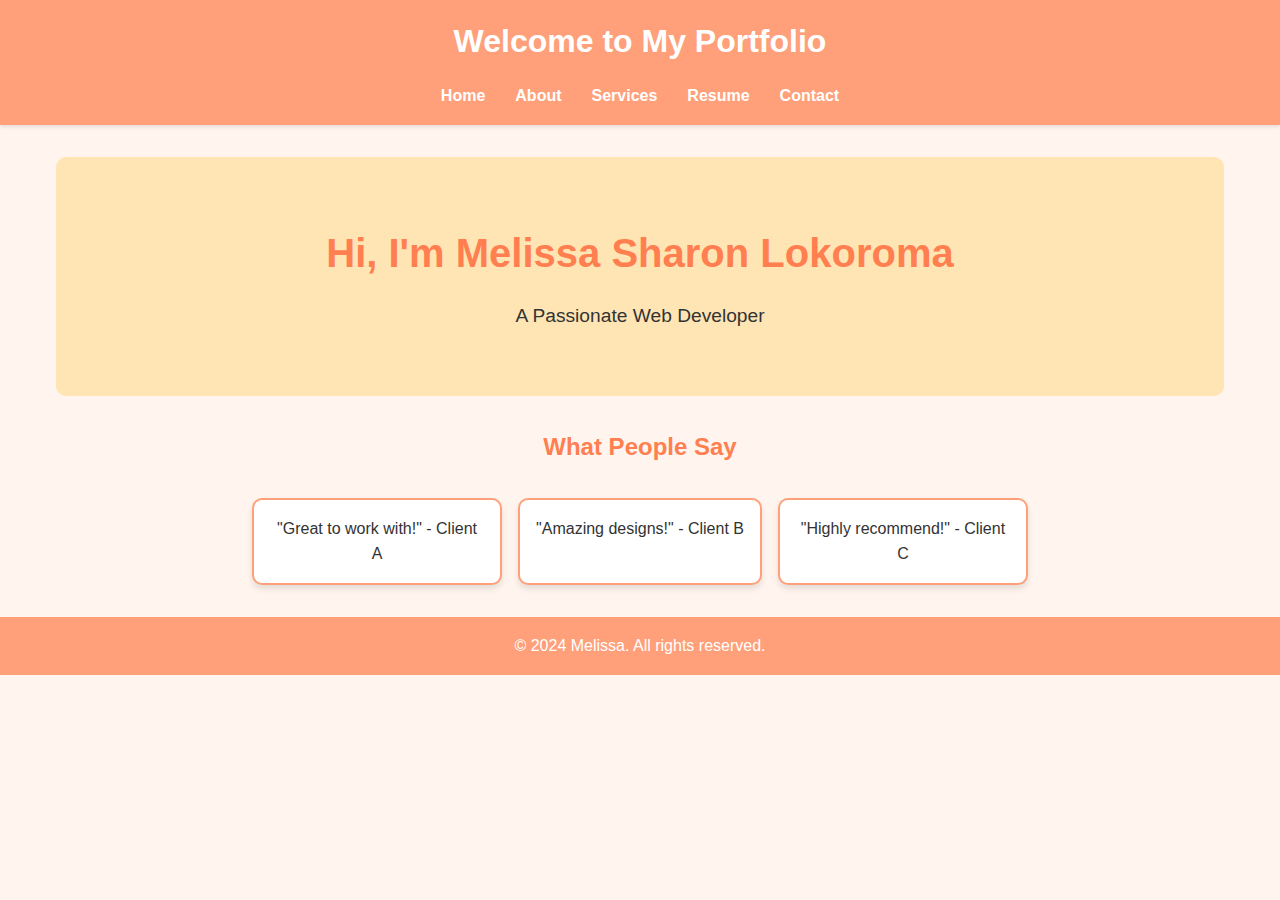
<file: index.html>
<!DOCTYPE html>
<html lang="en">
<head>
    <meta charset="UTF-8">
    <meta name="viewport" content="width=device-width, initial-scale=1.0">
    <title>Melissa Sharon Lokoroma - Portfolio</title>
    <style>
        /* CSS Reset and Base Styles */
        * {
            margin: 0;
            padding: 0;
            box-sizing: border-box;
        }

        :root {
            /* Apricot Color Palette */
            --primary-color: #FFA07A;      /* Light Salmon (Apricot) */
            --secondary-color: #FFE5B4;    /* Pale Apricot */
            --accent-color: #FF7F50;       /* Coral */
            --text-color: #333;
            --background-color: #FFF5EE;   /* Seashell (soft apricot background) */
        }

        body {
            font-family: 'Arial', sans-serif;
            line-height: 1.6;
            background-color: var(--background-color);
            color: var(--text-color);
        }

        /* Navigation Styles */
        header {
            background-color: var(--primary-color);
            padding: 1rem 0;
            box-shadow: 0 2px 4px rgba(0,0,0,0.1);
        }

        header h1 {
            text-align: center;
            color: white;
            margin-bottom: 1rem;
        }

        nav {
            max-width: 800px;
            margin: 0 auto;
        }

        nav ul {
            display: flex;
            justify-content: center;
            list-style: none;
        }

        nav ul li {
            margin: 0 15px;
        }

        nav ul li a {
            text-decoration: none;
            color: white;
            font-weight: bold;
            transition: color 0.3s ease;
        }

        nav ul li a:hover {
            color: var(--secondary-color);
        }

        /* Main Content Styles */
        main {
            max-width: 1200px;
            margin: 2rem auto;
            padding: 0 1rem;
        }

        /* Hero Section */
        .hero {
            text-align: center;
            background-color: var(--secondary-color);
            padding: 4rem 2rem;
            border-radius: 10px;
            margin-bottom: 2rem;
        }

        .hero h2 {
            color: var(--accent-color);
            font-size: 2.5rem;
            margin-bottom: 1rem;
        }

        .hero p {
            color: var(--text-color);
            font-size: 1.2rem;
        }

        /* Testimonials Section */
        .testimonials {
            text-align: center;
        }

        .testimonials h2 {
            color: var(--accent-color);
            margin-bottom: 2rem;
        }

        .testimonial-cards {
            display: flex;
            justify-content: center;
            gap: 1rem;
        }

        .card {
            background-color: white;
            border: 2px solid var(--primary-color);
            border-radius: 10px;
            padding: 1rem;
            max-width: 250px;
            box-shadow: 0 4px 6px rgba(0,0,0,0.1);
            transition: transform 0.3s ease;
        }

        .card:hover {
            transform: scale(1.05);
        }

        /* Footer Styles */
        footer {
            background-color: var(--primary-color);
            color: white;
            text-align: center;
            padding: 1rem 0;
            position: relative;
            bottom: 0;
            width: 100%;
        }

        /* Responsive Design */
        @media (max-width: 768px) {
            nav ul {
                flex-direction: column;
                align-items: center;
            }

            nav ul li {
                margin: 10px 0;
            }

            .testimonial-cards {
                flex-direction: column;
                align-items: center;
            }
        }
    </style>
</head>
<body>
    <header>
        <h1>Welcome to My Portfolio</h1>
        <nav>
            <ul>
                <li><a href="index.html">Home</a></li>
                <li><a href="about.html">About</a></li>
                <li><a href="services.html">Services</a></li>
                <li><a href="resume.html">Resume</a></li>
                <li><a href="contact.html">Contact</a></li>
            </ul>
        </nav>
    </header>

    <main>
        <section class="hero">
            <h2>Hi, I'm Melissa Sharon Lokoroma</h2>
            <p>A Passionate Web Developer</p>
        </section>

        <section class="testimonials">
            <h2>What People Say</h2>
            <div class="testimonial-cards" id="testimonial-cards">
                <div class="card">"Great to work with!" - Client A</div>
                <div class="card">"Amazing designs!" - Client B</div>
                <div class="card">"Highly recommend!" - Client C</div>
            </div>
        </section>
    </main>

    <footer>
        <p>&copy; 2024 Melissa. All rights reserved.</p>
    </footer>

    <script>
        // Optional: Add some interactivity to testimonial cards
        document.querySelectorAll('.card').forEach(card => {
            card.addEventListener('mouseover', () => {
                card.style.transform = 'scale(1.05)';
            });
            card.addEventListener('mouseout', () => {
                card.style.transform = 'scale(1)';
            });
        });
    </script>
</body>
</html>
</file>
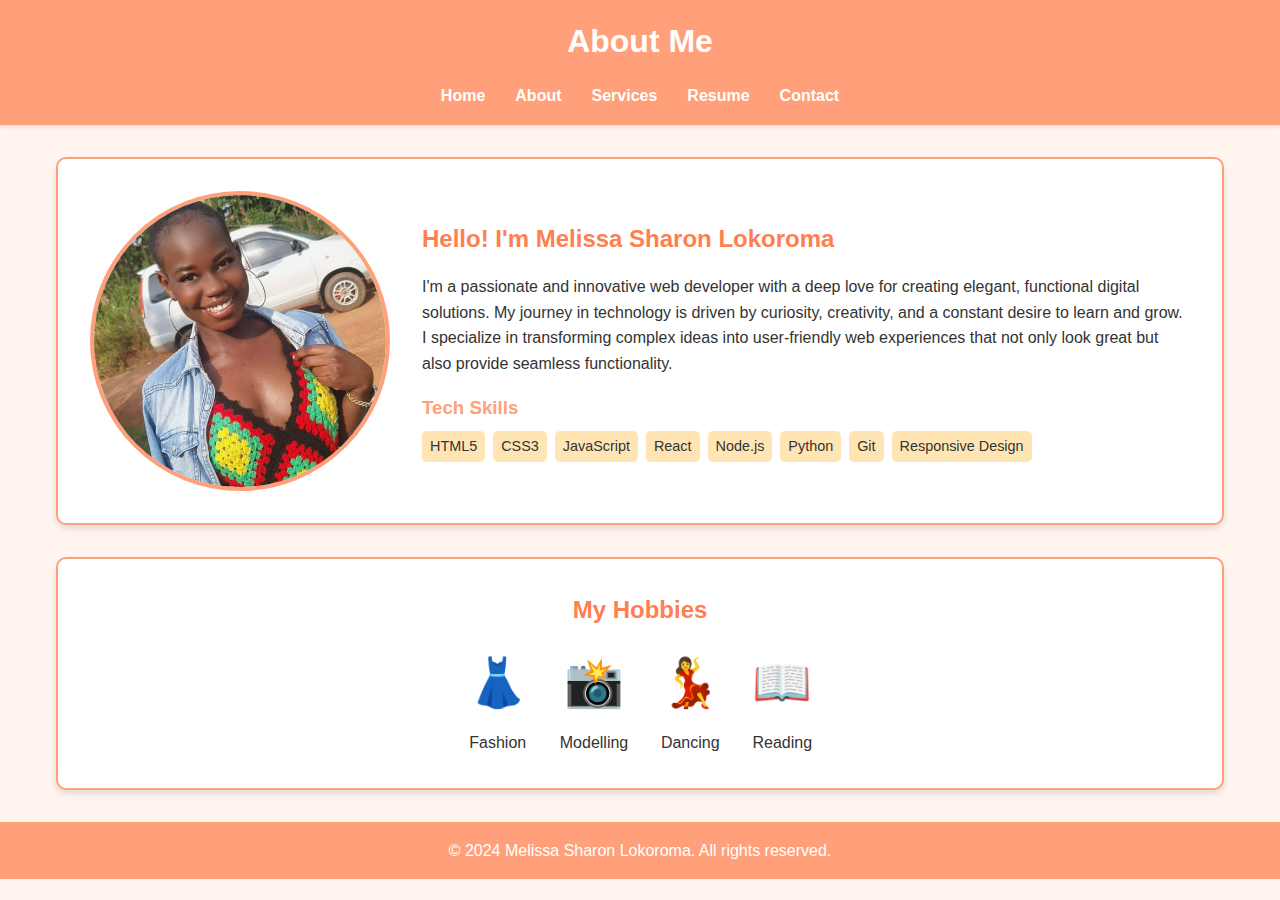
<file: about.html>
<!DOCTYPE html>
<html lang="en">
<head>
    <meta charset="UTF-8">
    <meta name="viewport" content="width=device-width, initial-scale=1.0">
    <title>About Melissa Sharon Lokoroma</title>
    <style>
        /* CSS Reset and Base Styles */
        * {
            margin: 0;
            padding: 0;
            box-sizing: border-box;
        }

        :root {
            /* Apricot Color Palette */
            --primary-color: #FFA07A;      /* Light Salmon (Apricot) */
            --secondary-color: #FFE5B4;    /* Pale Apricot */
            --accent-color: #FF7F50;       /* Coral */
            --text-color: #333;
            --background-color: #FFF5EE;   /* Seashell (soft apricot background) */
        }

        body {
            font-family: 'Arial', sans-serif;
            line-height: 1.6;
            background-color: var(--background-color);
            color: var(--text-color);
        }

        /* Navigation Styles */
        header {
            background-color: var(--primary-color);
            padding: 1rem 0;
            box-shadow: 0 2px 4px rgba(0,0,0,0.1);
        }

        header h1 {
            text-align: center;
            color: white;
            margin-bottom: 1rem;
        }

        nav {
            max-width: 800px;
            margin: 0 auto;
        }

        nav ul {
            display: flex;
            justify-content: center;
            list-style: none;
        }

        nav ul li {
            margin: 0 15px;
        }

        nav ul li a {
            text-decoration: none;
            color: white;
            font-weight: bold;
            transition: color 0.3s ease;
        }

        nav ul li a:hover {
            color: var(--secondary-color);
        }

        /* Main Content Styles */
        main {
            max-width: 1200px;
            margin: 2rem auto;
            padding: 0 1rem;
        }

        /* About Section */
        .about-section {
            display: flex;
            align-items: center;
            gap: 2rem;
            background-color: white;
            border: 2px solid var(--primary-color);
            border-radius: 10px;
            padding: 2rem;
            box-shadow: 0 4px 6px rgba(0,0,0,0.1);
        }

        .profile-image {
            width: 300px;
            height: 300px;
            border-radius: 50%;
            object-fit: cover;
            border: 4px solid var(--primary-color);
            flex-shrink: 0;
        }

        .about-content {
            flex-grow: 1;
        }

        .about-content h2 {
            color: var(--accent-color);
            margin-bottom: 1rem;
        }

        .tech-skills {
            margin-top: 1rem;
        }

        .tech-skills h3 {
            color: var(--primary-color);
            margin-bottom: 0.5rem;
        }

        .skills-list {
            display: flex;
            flex-wrap: wrap;
            gap: 0.5rem;
        }

        .skill-tag {
            background-color: var(--secondary-color);
            color: var(--text-color);
            padding: 0.25rem 0.5rem;
            border-radius: 5px;
            font-size: 0.9rem;
        }

        /* Hobbies Section */
        .hobbies-section {
            margin-top: 2rem;
            background-color: white;
            border: 2px solid var(--primary-color);
            border-radius: 10px;
            padding: 2rem;
            box-shadow: 0 4px 6px rgba(0,0,0,0.1);
        }

        .hobbies-section h2 {
            color: var(--accent-color);
            text-align: center;
            margin-bottom: 1rem;
        }

        .hobbies-list {
            display: flex;
            justify-content: center;
            gap: 2rem;
        }

        .hobby-item {
            text-align: center;
            color: var(--text-color);
        }

        .hobby-icon {
            font-size: 3rem;
            color: var(--primary-color);
            margin-bottom: 0.5rem;
        }

        /* Footer Styles */
        footer {
            background-color: var(--primary-color);
            color: white;
            text-align: center;
            padding: 1rem 0;
            position: relative;
            bottom: 0;
            width: 100%;
        }

        /* Responsive Design */
        @media (max-width: 768px) {
            .about-section {
                flex-direction: column;
                text-align: center;
            }

            .profile-image {
                margin-bottom: 1rem;
            }

            .hobbies-list {
                flex-direction: column;
                align-items: center;
            }
        }
    </style>
</head>
<body>
    <header>
        <h1>About Me</h1>
        <nav>
            <ul>
                <li><a href="index.html">Home</a></li>
                <li><a href="about.html">About</a></li>
                <li><a href="services.html">Services</a></li>
                <li><a href="resume.html">Resume</a></li>
                <li><a href="contact.html">Contact</a></li>
            </ul>
        </nav>
    </header>

    <main>
        <section class="about-section">
            <img src="/images/Mpenzi.jpg" alt="Melissa" class="profile-image">
            <div class="about-content">
                <h2>Hello! I'm Melissa Sharon Lokoroma</h2>
                <p>I'm a passionate and innovative web developer with a deep love for creating elegant, functional digital solutions. My journey in technology is driven by curiosity, creativity, and a constant desire to learn and grow. I specialize in transforming complex ideas into user-friendly web experiences that not only look great but also provide seamless functionality.</p>
                
                <div class="tech-skills">
                    <h3>Tech Skills</h3>
                    <div class="skills-list">
                        <span class="skill-tag">HTML5</span>
                        <span class="skill-tag">CSS3</span>
                        <span class="skill-tag">JavaScript</span>
                        <span class="skill-tag">React</span>
                        <span class="skill-tag">Node.js</span>
                        <span class="skill-tag">Python</span>
                        <span class="skill-tag">Git</span>
                        <span class="skill-tag">Responsive Design</span>
                    </div>
                </div>
            </div>
        </section>

        <section class="hobbies-section">
            <h2>My Hobbies</h2>
            <div class="hobbies-list">
                <div class="hobby-item">
                    <div class="hobby-icon">👗</div>
                    <p>Fashion</p>
                </div>
                <div class="hobby-item">
                    <div class="hobby-icon">📸</div>
                    <p>Modelling</p>
                </div>
                <div class="hobby-item">
                    <div class="hobby-icon">💃</div>
                    <p>Dancing</p>
                </div>
                <div class="hobby-item">
                    <div class="hobby-icon">📖</div>
                    <p>Reading</p>
                </div>
            </div>
        </section>
    </main>

    <footer>
        <p>&copy; 2024 Melissa Sharon Lokoroma. All rights reserved.</p>
    </footer>
</body>
</html>
</file>
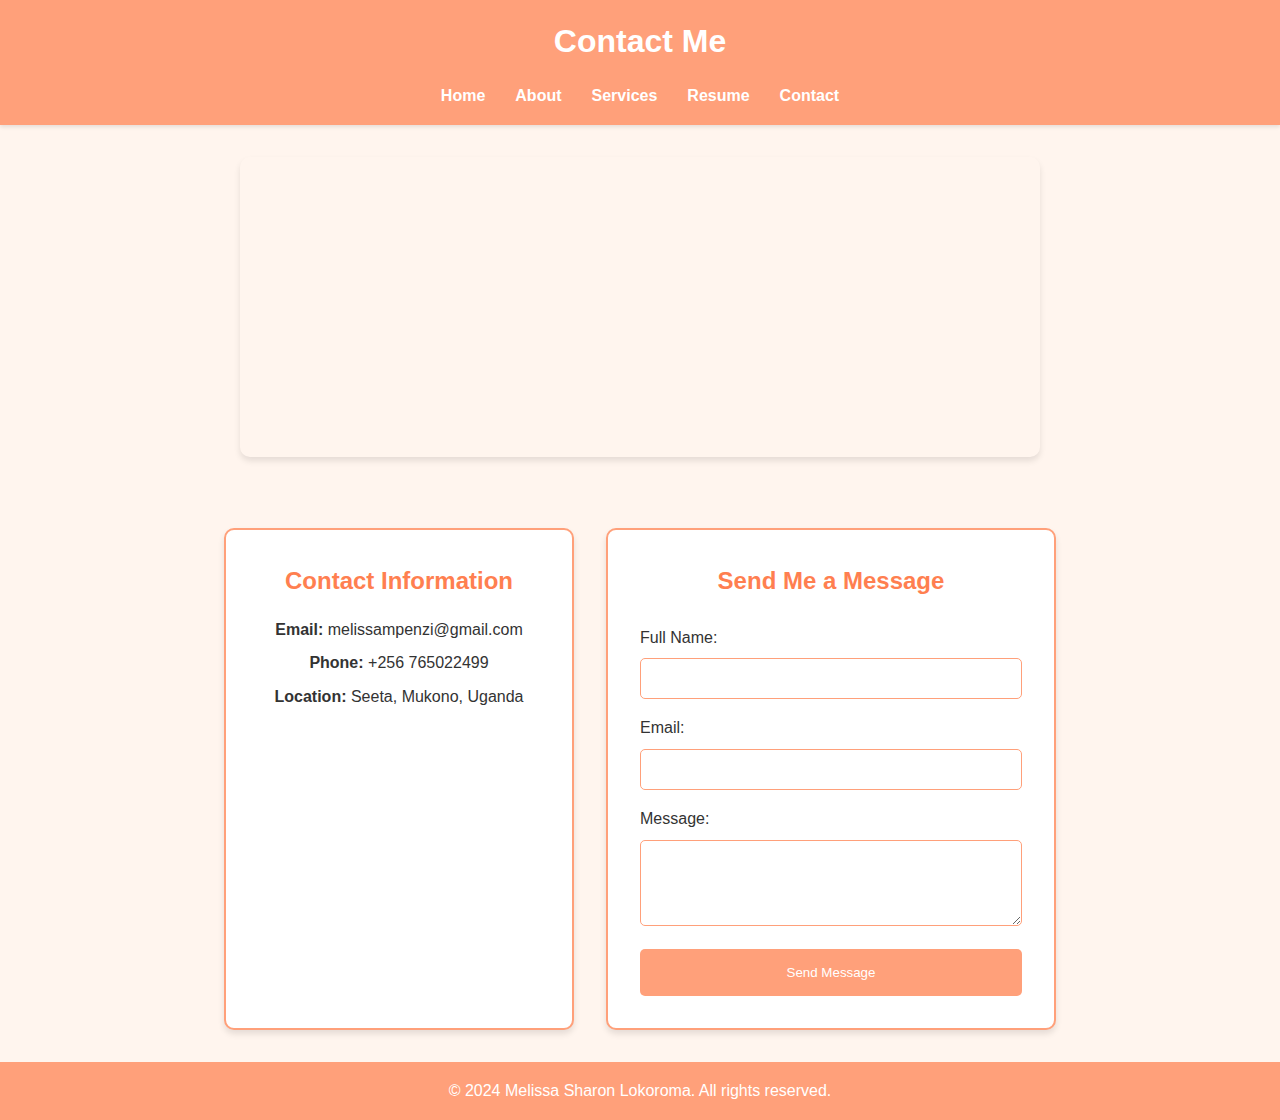
<file: contact.html>
<!DOCTYPE html>
<html lang="en">
<head>
    <meta charset="UTF-8">
    <meta name="viewport" content="width=device-width, initial-scale=1.0">
    <title>Contact Melissa Sharon Lokoroma</title>
    <style>
        /* CSS Reset and Base Styles */
        * {
            margin: 0;
            padding: 0;
            box-sizing: border-box;
        }

        :root {
            /* Apricot Color Palette */
            --primary-color: #FFA07A;      /* Light Salmon (Apricot) */
            --secondary-color: #FFE5B4;    /* Pale Apricot */
            --accent-color: #FF7F50;       /* Coral */
            --text-color: #333;
            --background-color: #FFF5EE;   /* Seashell (soft apricot background) */
        }

        body {
            font-family: 'Arial', sans-serif;
            line-height: 1.6;
            background-color: var(--background-color);
            color: var(--text-color);
        }

        /* Navigation Styles */
        header {
            background-color: var(--primary-color);
            padding: 1rem 0;
            box-shadow: 0 2px 4px rgba(0,0,0,0.1);
        }

        header h1 {
            text-align: center;
            color: white;
            margin-bottom: 1rem;
        }

        nav {
            max-width: 800px;
            margin: 0 auto;
        }

        nav ul {
            display: flex;
            justify-content: center;
            list-style: none;
        }

        nav ul li {
            margin: 0 15px;
        }

        nav ul li a {
            text-decoration: none;
            color: white;
            font-weight: bold;
            transition: color 0.3s ease;
        }

        nav ul li a:hover {
            color: var(--secondary-color);
        }

        /* Main Content Styles */
        main {
            max-width: 1200px;
            margin: 2rem auto;
            padding: 0 1rem;
            display: flex;
            flex-wrap: wrap;
            gap: 2rem;
            justify-content: center;
        }

        /* Map Section */
        .map-section {
            width: 100%;
            max-width: 800px;
            margin-bottom: 2rem;
        }

        .map-section iframe {
            border-radius: 10px;
            box-shadow: 0 4px 6px rgba(0,0,0,0.1);
        }

        /* Contact Section */
        .contact-section {
            display: flex;
            flex-wrap: wrap;
            gap: 2rem;
            justify-content: center;
            width: 100%;
        }

        /* Contact Info */
        .contact-info {
            background-color: white;
            border: 2px solid var(--primary-color);
            border-radius: 10px;
            padding: 2rem;
            width: 350px;
            text-align: center;
            box-shadow: 0 4px 6px rgba(0,0,0,0.1);
        }

        .contact-info h2 {
            color: var(--accent-color);
            margin-bottom: 1rem;
        }

        .contact-info p {
            margin-bottom: 0.5rem;
            color: var(--text-color);
        }

        /* Form Styles */
        .contact-form {
            background-color: white;
            border: 2px solid var(--primary-color);
            border-radius: 10px;
            padding: 2rem;
            width: 450px;
            box-shadow: 0 4px 6px rgba(0,0,0,0.1);
        }

        .contact-form h2 {
            color: var(--accent-color);
            text-align: center;
            margin-bottom: 1.5rem;
        }

        .form-group {
            margin-bottom: 1rem;
        }

        .form-group label {
            display: block;
            margin-bottom: 0.5rem;
            color: var(--text-color);
        }

        .form-group input,
        .form-group textarea {
            width: 100%;
            padding: 0.75rem;
            border: 1px solid var(--primary-color);
            border-radius: 5px;
            transition: border-color 0.3s ease;
        }

        .form-group input:focus,
        .form-group textarea:focus {
            outline: none;
            border-color: var(--accent-color);
        }

        .contact-form button {
            width: 100%;
            padding: 1rem;
            background-color: var(--primary-color);
            color: white;
            border: none;
            border-radius: 5px;
            cursor: pointer;
            transition: background-color 0.3s ease;
        }

        .contact-form button:hover {
            background-color: var(--accent-color);
        }

        /* Footer Styles */
        footer {
            background-color: var(--primary-color);
            color: white;
            text-align: center;
            padding: 1rem 0;
            position: relative;
            bottom: 0;
            width: 100%;
        }

        /* Responsive Design */
        @media (max-width: 768px) {
            .contact-section {
                flex-direction: column;
                align-items: center;
            }

            .contact-info,
            .contact-form {
                width: 100%;
                max-width: 450px;
            }
        }
    </style>
</head>
<body>
    <header>
        <h1>Contact Me</h1>
        <nav>
            <ul>
                <li><a href="index.html">Home</a></li>
                <li><a href="about.html">About</a></li>
                <li><a href="services.html">Services</a></li>
                <li><a href="resume.html">Resume</a></li>
                <li><a href="contact.html">Contact</a></li>
            </ul>
        </nav>
    </header>

    <main>
        <section class="map-section">
            <iframe
                src="https://www.google.com/maps/embed?pb=!1m18!1m12!1m3!1d1994.7312786072655!2d32.74067990223126!3d0.3482679705521387!2m3!1f0!2f0!3f0!3m2!1i1024!2i768!4f13.1!3m3!1m2!1s0x177dbd8bdfd9e7db%3A0x37d8f4e8aa9c6a62!2sSeeta%2C%20Mukono%2C%20Uganda!5e0!3m2!1sen!2s!4v1699376396147!5m2!1sen!2s"
                width="100%" height="300" style="border:0;" allowfullscreen="" loading="lazy"></iframe>
        </section>

        <section class="contact-section">
            <div class="contact-info">
                <h2>Contact Information</h2>
                <p><strong>Email:</strong> melissampenzi@gmail.com</p>
                <p><strong>Phone:</strong> +256 765022499</p>
                <p><strong>Location:</strong> Seeta, Mukono, Uganda</p>
            </div>

            <form class="contact-form">
                <h2>Send Me a Message</h2>
                <div class="form-group">
                    <label for="name">Full Name:</label>
                    <input type="text" id="name" name="name" required>
                </div>
                <div class="form-group">
                    <label for="email">Email:</label>
                    <input type="email" id="email" name="email" required>
                </div>
                <div class="form-group">
                    <label for="message">Message:</label>
                    <textarea id="message" name="message" rows="4" required></textarea>
                </div>
                <button type="submit">Send Message</button>
            </form>
        </section>
    </main>

    <footer>
        <p>&copy; 2024 Melissa Sharon Lokoroma. All rights reserved.</p>
    </footer>

    <script>
        // Optional: Form submission handling
        document.querySelector('.contact-form').addEventListener('submit', function(e) {
            e.preventDefault();
            alert('Thank you for your message! I will get back to you soon.');
            this.reset();
        });
    </script>
</body>
</html>
</file>
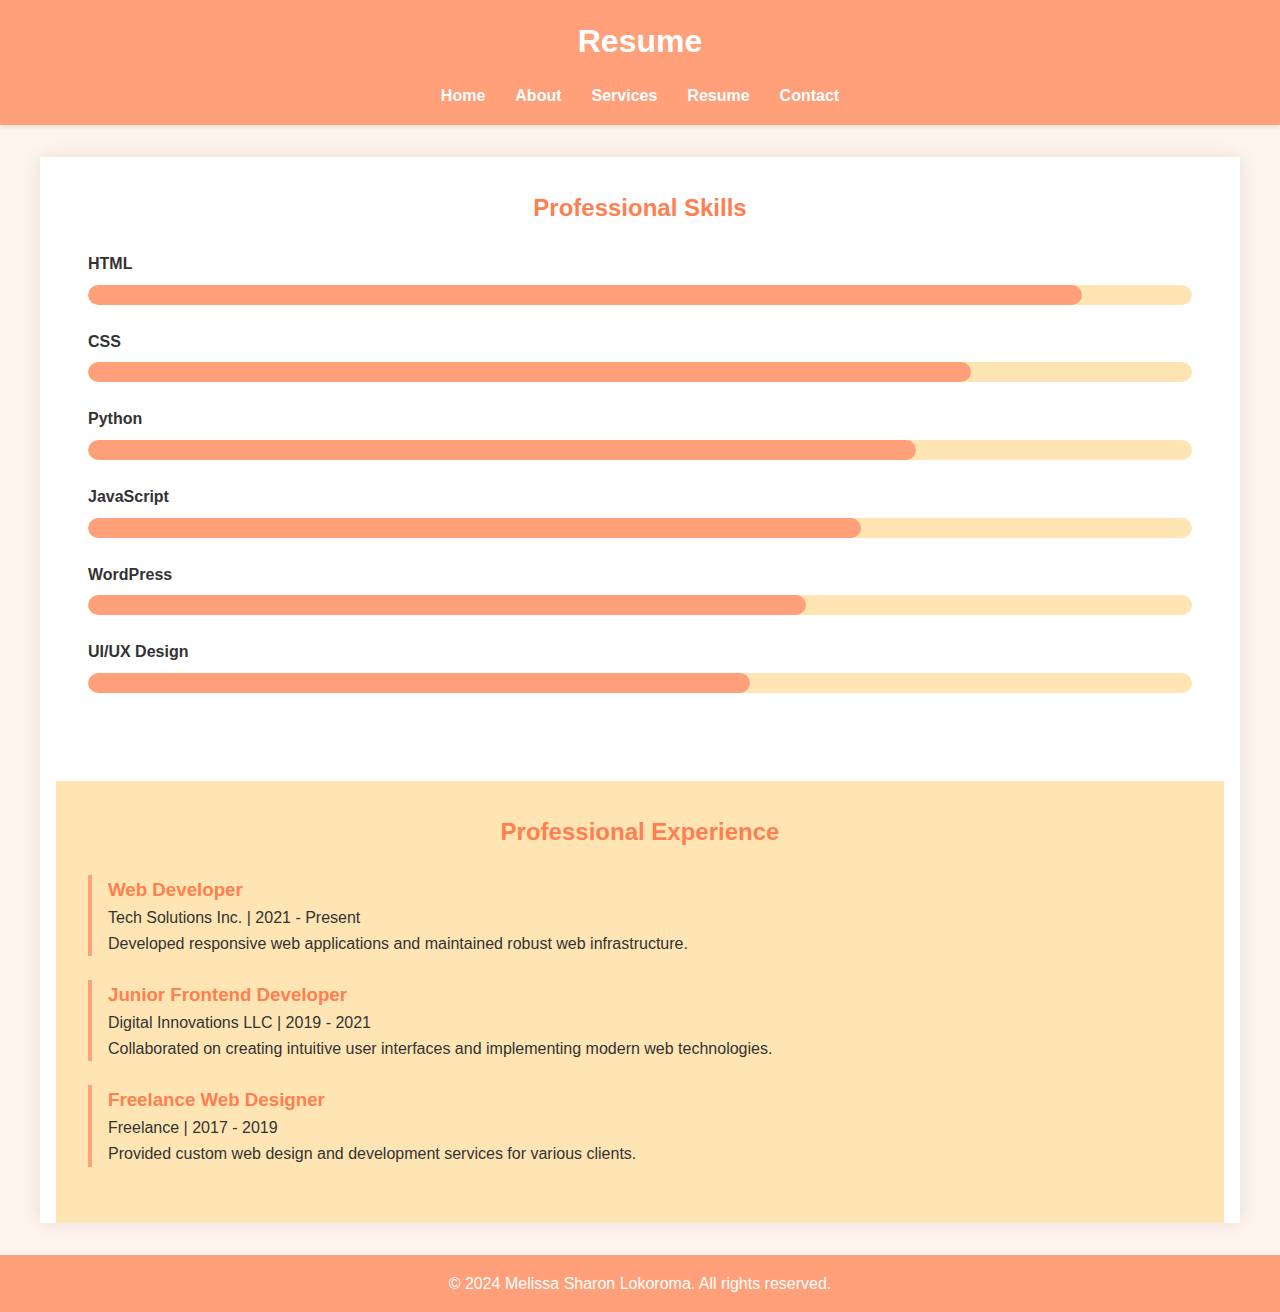
<file: resume.html>
<!DOCTYPE html>
<html lang="en">
<head>
    <meta charset="UTF-8">
    <meta name="viewport" content="width=device-width, initial-scale=1.0">
    <title>Melissa Sharon Lokoroma - Resume</title>
    <style>
        /* CSS Reset and Base Styles */
        * {
            margin: 0;
            padding: 0;
            box-sizing: border-box;
        }

        :root {
            /* Apricot Color Palette */
            --primary-color: #FFA07A;      /* Light Salmon (Apricot) */
            --secondary-color: #FFE5B4;    /* Pale Apricot */
            --accent-color: #FF7F50;       /* Coral */
            --text-color: #333;
            --background-color: #FFF5EE;   /* Seashell (soft apricot background) */
        }

        body {
            font-family: 'Arial', sans-serif;
            line-height: 1.6;
            background-color: var(--background-color);
            color: var(--text-color);
        }

        /* Header and Navigation Styles */
        header {
            background-color: var(--primary-color);
            padding: 1rem 0;
            box-shadow: 0 2px 4px rgba(0,0,0,0.1);
        }

        header h1 {
            text-align: center;
            color: white;
            margin-bottom: 1rem;
        }

        nav {
            max-width: 800px;
            margin: 0 auto;
        }

        nav ul {
            display: flex;
            justify-content: center;
            list-style: none;
        }

        nav ul li {
            margin: 0 15px;
        }

        nav ul li a {
            text-decoration: none;
            color: white;
            font-weight: bold;
            transition: color 0.3s ease;
        }

        nav ul li a:hover {
            color: var(--secondary-color);
        }

        /* Main Content Styles */
        .container {
            max-width: 1200px;
            margin: 2rem auto;
            padding: 0 1rem;
            background-color: white;
            box-shadow: 0 0 20px rgba(0,0,0,0.1);
        }

        /* Skills Section */
        .skills-section {
            padding: 2rem;
        }

        .skills-section h2 {
            color: var(--accent-color);
            margin-bottom: 1.5rem;
            text-align: center;
        }

        .skill {
            margin-bottom: 1.5rem;
        }

        .skill-name {
            font-weight: bold;
            margin-bottom: 0.5rem;
            color: var(--text-color);
        }

        .bar {
            width: 100%;
            background-color: var(--secondary-color);
            display: block;
            height: 20px;
            border-radius: 10px;
            overflow: hidden;
        }

        .bar span {
            height: 100%;
            background-color: var(--primary-color);
            display: block;
            border-radius: 10px;
        }

        /* CV Section */
        .cv-section {
            background-color: var(--secondary-color);
            padding: 2rem;
            margin-top: 2rem;
        }

        .cv-section h2 {
            color: var(--accent-color);
            margin-bottom: 1.5rem;
            text-align: center;
        }

        .cv-item {
            margin-bottom: 1.5rem;
            border-left: 4px solid var(--primary-color);
            padding-left: 1rem;
        }

        .cv-item h3 {
            color: var(--accent-color);
        }

        /* Footer Styles */
        footer {
            background-color: var(--primary-color);
            color: white;
            text-align: center;
            padding: 1rem 0;
            position: relative;
            bottom: 0;
            width: 100%;
        }

        /* Responsive Design */
        @media (max-width: 768px) {
            nav ul {
                flex-direction: column;
                align-items: center;
            }

            nav ul li {
                margin: 10px 0;
            }
        }
    </style>
</head>
<body>
    <header>
        <h1>Resume</h1>
        <nav>
            <ul>
                <li><a href="index.html">Home</a></li>
                <li><a href="about.html">About</a></li>
                <li><a href="services.html">Services</a></li>
                <li><a href="resume.html">Resume</a></li>
                <li><a href="contact.html">Contact</a></li>
            </ul>
        </nav>
    </header>

    <div class="container">
        <!-- Skills Section -->
        <section class="skills-section" id="skills">
            <h2>Professional Skills</h2>
            <div class="skill">
                <div class="skill-name">HTML</div>
                <div class="bar"><span style="width: 90%"></span></div>
            </div>
            <div class="skill">
                <div class="skill-name">CSS</div>
                <div class="bar"><span style="width: 80%"></span></div>
            </div>
            <div class="skill">
                <div class="skill-name">Python</div>
                <div class="bar"><span style="width: 75%"></span></div>
            </div>
            <div class="skill">
                <div class="skill-name">JavaScript</div>
                <div class="bar"><span style="width: 70%"></span></div>
            </div>
            <div class="skill">
                <div class="skill-name">WordPress</div>
                <div class="bar"><span style="width: 65%"></span></div>
            </div>
            <div class="skill">
                <div class="skill-name">UI/UX Design</div>
                <div class="bar"><span style="width: 60%"></span></div>
            </div>
        </section>

        <!-- CV Section -->
        <section class="cv-section" id="cv">
            <h2>Professional Experience</h2>
            <div class="cv-item">
                <h3>Web Developer</h3>
                <p>Tech Solutions Inc. | 2021 - Present</p>
                <p>Developed responsive web applications and maintained robust web infrastructure.</p>
            </div>
            <div class="cv-item">
                <h3>Junior Frontend Developer</h3>
                <p>Digital Innovations LLC | 2019 - 2021</p>
                <p>Collaborated on creating intuitive user interfaces and implementing modern web technologies.</p>
            </div>
            <div class="cv-item">
                <h3>Freelance Web Designer</h3>
                <p>Freelance | 2017 - 2019</p>
                <p>Provided custom web design and development services for various clients.</p>
            </div>
        </section>
    </div>

    <!-- Footer -->
    <footer>
        <p>&copy; 2024 Melissa Sharon Lokoroma. All rights reserved.</p>
    </footer>
</body>
</html>
</file>
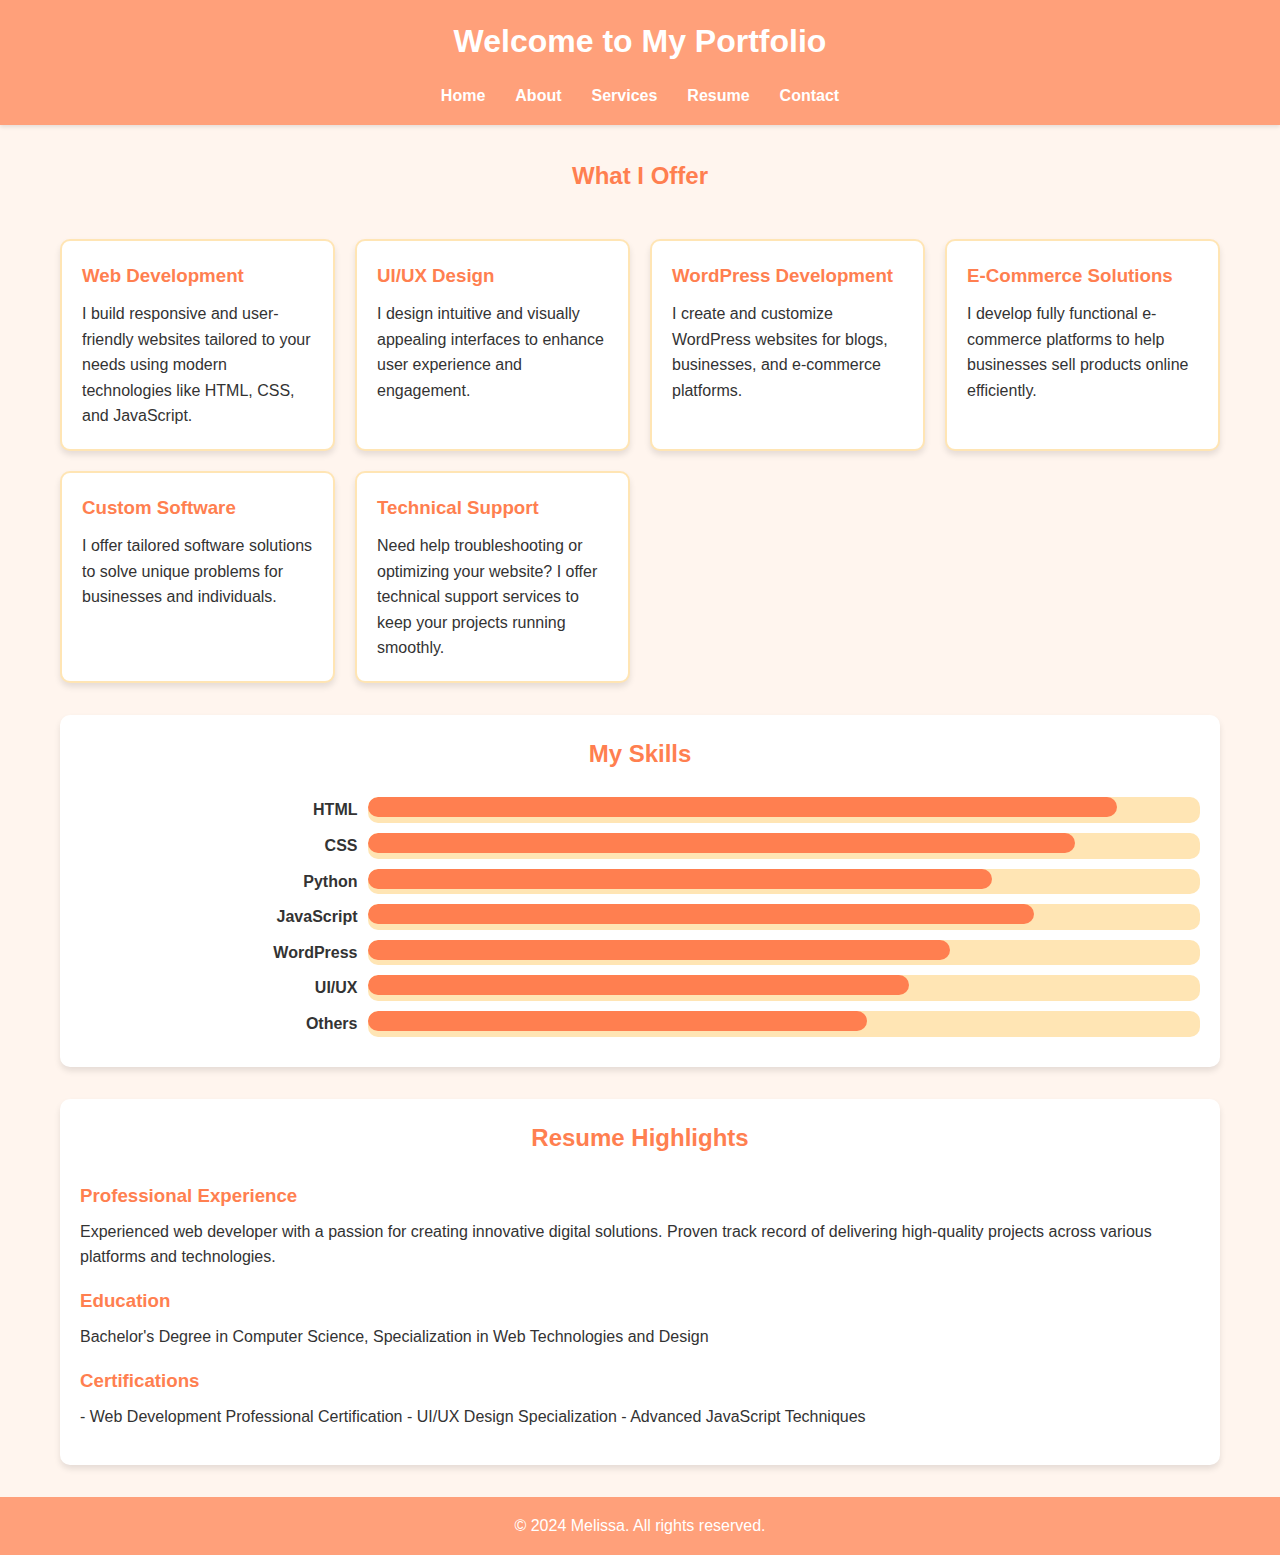
<file: services.html>
<!DOCTYPE html>
<html lang="en">
<head>
    <meta charset="UTF-8">
    <meta name="viewport" content="width=device-width, initial-scale=1.0">
    <title>Melissa Sharon Lokoroma - Services</title>
    <style>
        /* Reset and Base Styles */
        * {
            margin: 0;
            padding: 0;
            box-sizing: border-box;
        }

        :root {
            /* Apricot Color Palette */
            --primary-color: #FFA07A;      /* Light Salmon (Apricot) */
            --secondary-color: #FFE5B4;    /* Pale Apricot */
            --accent-color: #FF7F50;       /* Coral */
            --text-color: #333;
            --background-color: #FFF5EE;   /* Seashell (soft apricot background) */
        }

        body {
            font-family: 'Arial', sans-serif;
            line-height: 1.6;
            background-color: var(--background-color);
            color: var(--text-color);
        }

        /* Navigation Styles */
        header {
            background-color: var(--primary-color);
            padding: 1rem 0;
            box-shadow: 0 2px 4px rgba(0,0,0,0.1);
        }

        header h1 {
            text-align: center;
            color: white;
            margin-bottom: 1rem;
        }

        nav {
            max-width: 800px;
            margin: 0 auto;
        }

        nav ul {
            display: flex;
            justify-content: center;
            list-style: none;
        }

        nav ul li {
            margin: 0 15px;
        }

        nav ul li a {
            text-decoration: none;
            color: white;
            font-weight: bold;
            transition: color 0.3s ease;
        }

        nav ul li a:hover {
            color: var(--secondary-color);
        }

        /* Main Content Styles */
        main {
            max-width: 1200px;
            margin: 2rem auto;
            padding: 0 20px;
        }

        /* Services Section Styles */
        .services {
            display: grid;
            grid-template-columns: repeat(auto-fit, minmax(250px, 1fr));
            gap: 20px;
        }

        .services h2 {
            grid-column: 1 / -1;
            text-align: center;
            color: var(--accent-color);
            margin-bottom: 1.5rem;
        }

        .service-card {
            background-color: white;
            border-radius: 10px;
            padding: 20px;
            box-shadow: 0 4px 6px rgba(0,0,0,0.1);
            transition: transform 0.3s ease;
            border: 2px solid var(--secondary-color);
        }

        .service-card:hover {
            transform: scale(1.05);
            box-shadow: 0 6px 8px rgba(0,0,0,0.15);
        }

        .service-card h3 {
            color: var(--accent-color);
            margin-bottom: 10px;
        }

        /* Skills Section */
        .skills {
            margin-top: 2rem;
            background-color: white;
            padding: 20px;
            border-radius: 10px;
            box-shadow: 0 4px 6px rgba(0,0,0,0.1);
        }

        .skills h2 {
            text-align: center;
            color: var(--accent-color);
            margin-bottom: 1.5rem;
        }

        .skill-container {
            display: grid;
            grid-template-columns: 1fr 3fr;
            gap: 10px;
            margin-bottom: 10px;
        }

        .skill-label {
            text-align: right;
            font-weight: bold;
        }

        .skill-bar {
            background-color: var(--secondary-color);
            border-radius: 10px;
            overflow: hidden;
        }

        .skill-percentage {
            height: 20px;
            background-color: var(--accent-color);
            border-radius: 10px;
        }

        /* Resume Section */
        .resume {
            margin-top: 2rem;
            background-color: white;
            padding: 20px;
            border-radius: 10px;
            box-shadow: 0 4px 6px rgba(0,0,0,0.1);
        }

        .resume h2 {
            text-align: center;
            color: var(--accent-color);
            margin-bottom: 1.5rem;
        }

        .resume-section {
            margin-bottom: 1rem;
        }

        .resume-section h3 {
            color: var(--accent-color);
            margin-bottom: 0.5rem;
        }

        /* Footer Styles */
        footer {
            background-color: var(--primary-color);
            color: white;
            text-align: center;
            padding: 1rem 0;
            margin-top: 2rem;
        }

        /* Responsive Design */
        @media (max-width: 768px) {
            nav ul {
                flex-direction: column;
                align-items: center;
            }

            nav ul li {
                margin: 10px 0;
            }
        }
    </style>
</head>
<body>
    <header>
        <h1>Welcome to My Portfolio</h1>
        <nav>
            <ul>
                <li><a href="index.html">Home</a></li>
                <li><a href="about.html">About</a></li>
                <li><a href="services.html">Services</a></li>
                <li><a href="resume.html">Resume</a></li>
                <li><a href="contact.html">Contact</a></li>
            </ul>
        </nav>
    </header>

    <main>
        <section class="services">
            <h2>What I Offer</h2>
            <div class="service-card">
                <h3>Web Development</h3>
                <p>I build responsive and user-friendly websites tailored to your needs using modern technologies like HTML, CSS, and JavaScript.</p>
            </div>
            <div class="service-card">
                <h3>UI/UX Design</h3>
                <p>I design intuitive and visually appealing interfaces to enhance user experience and engagement.</p>
            </div>
            <div class="service-card">
                <h3>WordPress Development</h3>
                <p>I create and customize WordPress websites for blogs, businesses, and e-commerce platforms.</p>
            </div>
            <div class="service-card">
                <h3>E-Commerce Solutions</h3>
                <p>I develop fully functional e-commerce platforms to help businesses sell products online efficiently.</p>
            </div>
            <div class="service-card">
                <h3>Custom Software</h3>
                <p>I offer tailored software solutions to solve unique problems for businesses and individuals.</p>
            </div>
            <div class="service-card">
                <h3>Technical Support</h3>
                <p>Need help troubleshooting or optimizing your website? I offer technical support services to keep your projects running smoothly.</p>
            </div>
        </section>

        <section class="skills">
            <h2>My Skills</h2>
            <div class="skill-container">
                <div class="skill-label">HTML</div>
                <div class="skill-bar">
                    <div class="skill-percentage" style="width: 90%;"></div>
                </div>
            </div>
            <div class="skill-container">
                <div class="skill-label">CSS</div>
                <div class="skill-bar">
                    <div class="skill-percentage" style="width: 85%;"></div>
                </div>
            </div>
            <div class="skill-container">
                <div class="skill-label">Python</div>
                <div class="skill-bar">
                    <div class="skill-percentage" style="width: 75%;"></div>
                </div>
            </div>
            <div class="skill-container">
                <div class="skill-label">JavaScript</div>
                <div class="skill-bar">
                    <div class="skill-percentage" style="width: 80%;"></div>
                </div>
            </div>
            <div class="skill-container">
                <div class="skill-label">WordPress</div>
                <div class="skill-bar">
                    <div class="skill-percentage" style="width: 70%;"></div>
                </div>
            </div>
            <div class="skill-container">
                <div class="skill-label">UI/UX</div>
                <div class="skill-bar">
                    <div class="skill-percentage" style="width: 65%;"></div>
                </div>
            </div>
            <div class="skill-container">
                <div class="skill-label">Others</div>
                <div class="skill-bar">
                    <div class="skill-percentage" style="width: 60%;"></div>
                </div>
            </div>
        </section>

        <section class="resume">
            <h2>Resume Highlights</h2>
            <div class="resume-section">
                <h3>Professional Experience</h3>
                <p>Experienced web developer with a passion for creating innovative digital solutions. Proven track record of delivering high-quality projects across various platforms and technologies.</p>
            </div>
            <div class="resume-section">
                <h3>Education</h3>
                <p>Bachelor's Degree in Computer Science, Specialization in Web Technologies and Design</p>
            </div>
            <div class="resume-section">
                <h3>Certifications</h3>
                <p>
                    - Web Development Professional Certification
                    - UI/UX Design Specialization
                    - Advanced JavaScript Techniques
                </p>
            </div>
        </section>
    </main>

    <footer>
        <p>&copy; 2024 Melissa. All rights reserved.</p>
    </footer>
</body>
</html>
</file>
